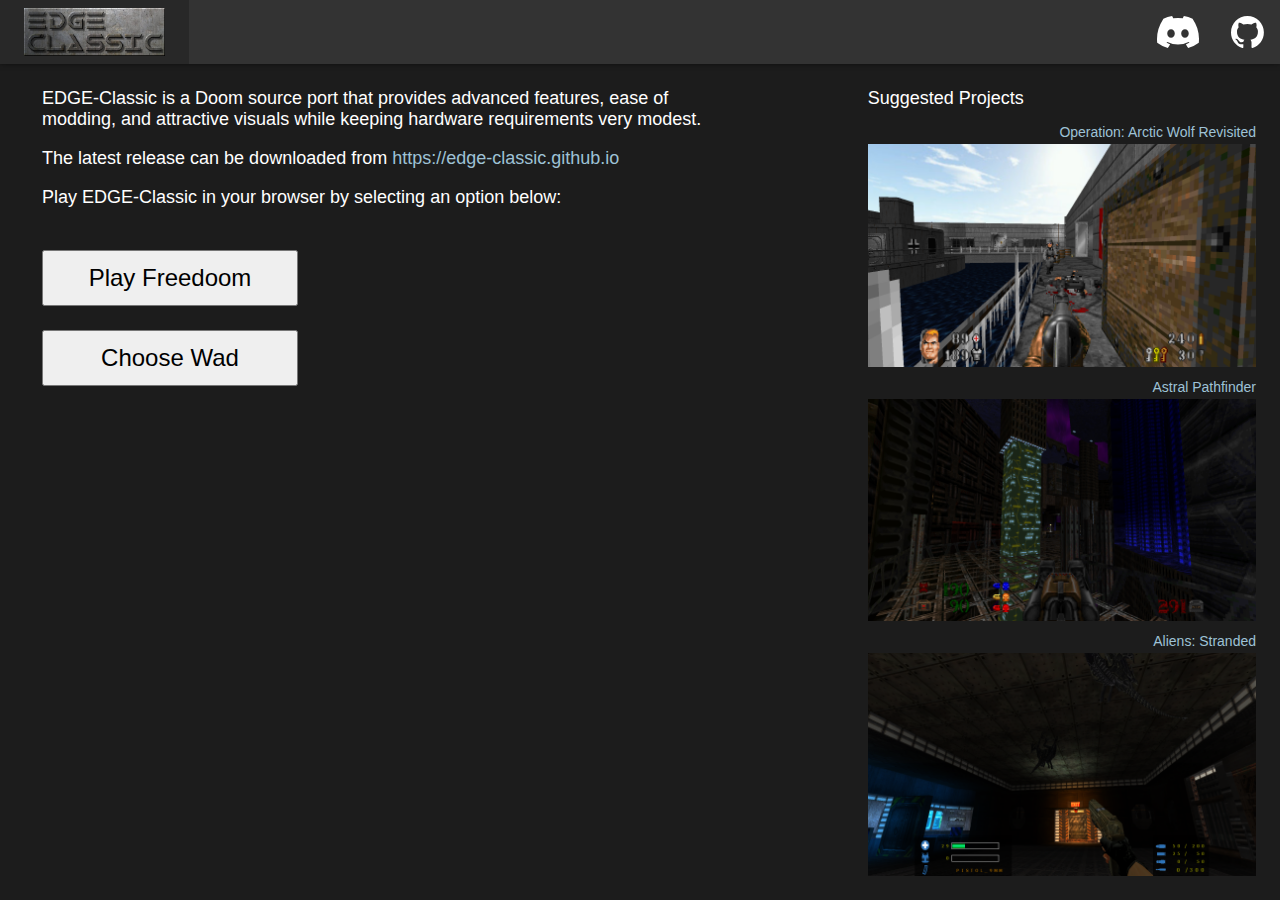
<file: index.html>
<!DOCTYPE html><html lang="en"><head><meta charset="utf-8"><title>EDGE-classic-webplayer</title><meta name="viewport" content="width=device-width,initial-scale=1"><meta name="mobile-web-app-capable" content="yes"><meta name="apple-mobile-web-app-capable" content="yes"><link rel="apple-touch-icon" href="/assets/icons/apple-touch-icon.png"><link rel="manifest" href="/manifest.json"><meta name="theme-color" content="#673ab8"><link rel="shortcut icon" href="/favicon.ico"><style>:root{-webkit-font-smoothing:antialiased;-moz-osx-font-smoothing:grayscale;background:#1c1c1c;color:#fff;font-family:Helvetica Neue,arial,sans-serif;font-weight:400}body,html{display:-ms-flexbox;display:flex;height:100%;min-width:480px;overflow:hidden;width:100%}body{margin:0;padding:0}#app{-ms-flex-align:center;align-items:center;-ms-flex-flow:column;flex-flow:column}#app,main{display:-ms-flexbox;display:flex;height:100%;width:100%}main{max-width:1440px}a,a:active,a:visited{color:#9ec2d6;text-decoration:none}a:hover{color:#00a2ff}.header__OVZyn{-ms-flex-pack:center;background:#333;box-shadow:0 0 5px rgba(0,0,0,.5);display:-ms-flexbox;display:flex;height:64px;justify-content:center;width:100%}.header__OVZyn a.logo__jPF5-{-ms-flex-align:center;align-items:center;display:-ms-flexbox;display:flex;padding:.5rem 1rem}.logo__jPF5- img{font-size:1.5rem;padding:0 .5rem}.logo__jPF5-:hover{background:rgba(0,0,0,.2)}nav{-ms-flex-pack:justify;justify-content:space-between;max-width:1440px;width:100%}nav,nav a{display:-ms-flexbox;display:flex;height:100%}nav a{-ms-flex-align:center;align-items:center}nav a:hover{background:rgba(0,0,0,.2)}nav img{padding:.5rem 1rem}.player__gvvYn,nav img{display:-ms-flexbox;display:flex}.player__gvvYn{width:100%}</style><link href="/bundle.f75ed.css" rel="stylesheet" media="only x" onload="this.media='all'"><noscript><link rel="stylesheet" href="/bundle.f75ed.css"></noscript></head><body><div id="app"><header class="header__OVZyn"><div style="display: flex; width: 100%; max-width: 1440px;"><a href="/" class="logo__jPF5-"><img src="../../assets/eclogo.png" height="48px"></a><nav><div style="display: flex; width: 100%;"></div><div style="display: flex;"><a href="https://discord.gg/jUhEKHGWZm" target="_blank"><img src="../../assets/discord-mark-white.svg" height="32px"></a><a href="https://github.com/edge-classic/EDGE-classic" target="_blank"><img src="../../assets/github-mark-white.svg" height="32px"></a></div></nav></div></header><main><div class="player__gvvYn"><div style="display: flex; width: 100%; padding: 24px; padding-left: 42px;"><div style="display: flex; flex-grow: 1;"><div style="display: flex; width: 80%;"><div style="display: flex; flex-direction: column; justify-content: start;"><div style="display: flex;"><div style="font-size: 18px; font-weight: normal; padding-bottom: 24px;">EDGE-Classic is a Doom source port that provides advanced features, ease of modding, and attractive visuals while keeping hardware requirements very modest.<p>The latest release can be downloaded from <a href="https://edge-classic.github.io/index.html" target="_blank">https://edge-classic.github.io</a></p><p>Play EDGE-Classic in your browser by selecting an option below:</p></div></div><div style="display: flex; align-items: center;"><button style="font-size:24px;width:256px;padding:12px">Play Freedoom</button></div><div style="padding-top: 24px;"></div><div style="display: flex; align-items: center;"><button style="font-size:24px;width:256px;padding:12px">Choose Wad</button></div></div><input id="getWadFile" style="display:none" type="file"></div></div><div style="display: flex; flex-grow: 1; width: 50%; flex-direction: column;"><div style="display: flex; flex: 0 0 24px; position: relative;"><div style="position: absolute; font-size: 18px; font-weight: 400; white-space: pre;">Suggested Projects</div></div><div style="display: flex; flex-shrink: 0; flex-grow: 1; flex-direction: column; justify-content: start;"><a href="https://www.moddb.com/mods/edge-classic-add-ons/downloads/arctic-wolf-revisited" target="_blank" style="display:flex;flex:1;flex-direction:column;height:100%;align-items:flex-end;"><div style="display: flex; flex: 0;"><div style="padding-top: 12px; padding-bottom: 4px; font-size: 14px; white-space: pre; font-weight: normal;">Operation: Arctic Wolf Revisited</div></div><div style="display: flex; position: relative; flex-grow: 1; width: 100%;"><img style="width:100%;height:100%; object-fit:cover;position:absolute;top:0;left:0" src="../../assets/images/articwolf.png"></div></a><a href="https://www.moddb.com/mods/edge-classic-add-ons/downloads/astral-pathfinder1" target="_blank" style="display:flex;flex:1;flex-direction:column;height:100%;align-items:flex-end;"><div style="display: flex; flex: 0;"><div style="padding-top: 12px; padding-bottom: 4px; font-size: 14px; white-space: pre; font-weight: normal;">Astral Pathfinder</div></div><div style="display: flex; position: relative; flex-grow: 1; width: 100%;"><img style="width:100%;height:100%; object-fit:cover;position:absolute;top:0;left:0" src="../../assets/images/astralpathfinder.png"></div></a><a href="https://www.moddb.com/mods/edge-classic-add-ons/downloads/aliens-stranded" target="_blank" style="display:flex;flex:1;flex-direction:column;height:100%;align-items:flex-end;"><div style="display: flex; flex: 0;"><div style="padding-top: 12px; padding-bottom: 4px; font-size: 14px; white-space: pre; font-weight: normal;">Aliens: Stranded</div></div><div style="display: flex; position: relative; flex-grow: 1; width: 100%;"><img style="width:100%;height:100%; object-fit:cover;position:absolute;top:0;left:0" src="../../assets/images/aliensstranded.png"></div></a></div></div></div></div></main></div><script type="__PREACT_CLI_DATA__">%7B%22preRenderData%22:%7B%22url%22:%22/%22%7D%7D</script><script crossorigin="anonymous" src="/bundle.5cfa1.esm.js" type="module"></script><script nomodule="" src="/polyfills.b3071.js"></script><script nomodule="" defer="defer" src="/bundle.15a2d.js"></script></body></html>
</file>
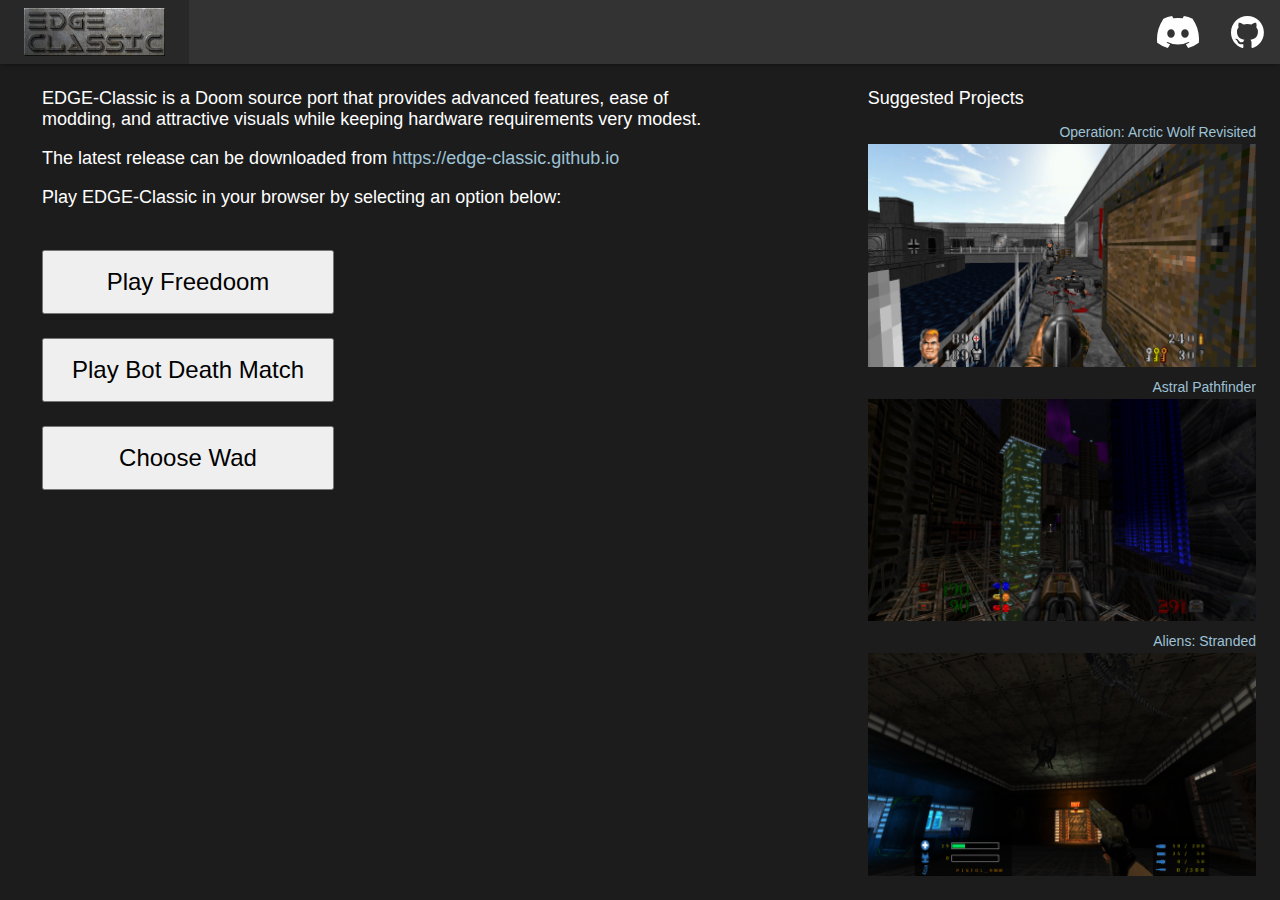
<file: play-edge-classic/index.html>
<!DOCTYPE html><html lang="en"><head><meta charset="utf-8"><title>EDGE-classic-webplayer</title><meta name="viewport" content="width=device-width,initial-scale=1"><meta name="mobile-web-app-capable" content="yes"><meta name="apple-mobile-web-app-capable" content="yes"><link rel="apple-touch-icon" href="./assets/icons/apple-touch-icon.png"><link rel="manifest" href="./manifest.json"><meta name="theme-color" content="#673ab8"><link rel="shortcut icon" href="./favicon.ico"><style>:root{-webkit-font-smoothing:antialiased;-moz-osx-font-smoothing:grayscale;background:#1c1c1c;color:#fff;font-family:Helvetica Neue,arial,sans-serif;font-weight:400}body,html{display:-ms-flexbox;display:flex;height:100%;min-width:480px;overflow:hidden;width:100%}body{margin:0;padding:0}#app{-ms-flex-align:center;align-items:center;-ms-flex-flow:column;flex-flow:column}#app,main{display:-ms-flexbox;display:flex;height:100%;width:100%}a,a:active,a:visited{color:#9ec2d6;text-decoration:none}a:hover{color:#00a2ff}.header__OVZyn{-ms-flex-pack:center;-ms-flex-preferred-size:64px;background:#333;box-shadow:0 0 5px rgba(0,0,0,.5);display:-ms-flexbox;display:flex;flex-basis:64px;justify-content:center;width:100%}.header__OVZyn a.logo__jPF5-{-ms-flex-align:center;align-items:center;display:-ms-flexbox;display:flex;padding:.5rem 1rem}.logo__jPF5- img{font-size:1.5rem;padding:0 .5rem}.logo__jPF5-:hover{background:rgba(0,0,0,.2)}nav{-ms-flex-pack:justify;justify-content:space-between;max-width:1440px;width:100%}nav,nav a{display:-ms-flexbox;display:flex}nav a{-ms-flex-align:center;align-items:center}nav a:hover{background:rgba(0,0,0,.2)}nav img{display:-ms-flexbox;display:flex;padding:.5rem 1rem}</style><link href="./bundle.4f938.css" rel="stylesheet" media="only x" onload="this.media='all'"><noscript><link rel="stylesheet" href="./bundle.4f938.css"></noscript></head><body><div id="app"><header class="header__OVZyn"><div style="display: flex; width: 100%; max-width: 1440px;"><div style="display: flex;"><a href="./" class="logo__jPF5-"><img src="./assets/eclogo.png" height="48px"></a></div><nav><div style="display: flex; width: 100%;"></div><div style="display: flex;"><div style="display: flex;"><a href="https://discord.gg/jUhEKHGWZm" target="_blank"><img src="./assets/discord-mark-white.svg" height="32px"></a></div><div style="display: flex;"><a href="https://github.com/edge-classic/EDGE-classic" target="_blank"><img src="./assets/github-mark-white.svg" height="32px"></a></div></div></nav></div></header><main><div style="display: flex; width: 100%; justify-content: center;"><div style="display: flex; width: 100%; max-width: 1440px; padding: 24px; padding-left: 42px;"><div style="display: flex; flex-grow: 1;"><div style="display: flex; width: 80%;"><div style="display: flex; flex-direction: column; justify-content: start;"><div style="display: flex;"><div style="font-size: 18px; font-weight: normal; padding-bottom: 24px;">EDGE-Classic is a Doom source port that provides advanced features, ease of modding, and attractive visuals while keeping hardware requirements very modest.<p>The latest release can be downloaded from <a href="https://edge-classic.github.io/index.html" target="_blank">https://edge-classic.github.io</a></p><p>Play EDGE-Classic in your browser by selecting an option below:</p></div></div><div style="display: flex; align-items: center;"><button style="font-size:24px;width:292px;height:64px;padding:12px">Play Freedoom</button></div><div style="padding-top: 24px;"></div><div style="display: flex; align-items: center;"><button style="font-size:24px;width:292px;height:64px;padding:12px">Play Bot Death Match</button></div><div style="padding-top: 24px;"></div><div style="display: flex; align-items: center;"><button style="font-size:24px;width:292px;height:64px;padding:12px">Choose Wad</button></div></div><input id="getWadFile" style="display:none" type="file"></div></div><div style="display: flex; flex-grow: 1; width: 50%; flex-direction: column;"><div style="display: flex; flex: 0 0 24px; position: relative;"><div style="position: absolute; font-size: 18px; font-weight: 400; white-space: pre;">Suggested Projects</div></div><div style="display: flex; flex-shrink: 0; flex-grow: 1; flex-direction: column;"><a href="https://www.moddb.com/mods/edge-classic-add-ons/downloads/arctic-wolf-revisited" target="_blank" style="display:flex;flex:1;flex-direction:column;height:100%;align-items:flex-end"><div style="display: flex; flex: 0;"><div style="padding-top: 12px; padding-bottom: 4px; font-size: 14px; white-space: pre; font-weight: normal;">Operation: Arctic Wolf Revisited</div></div><div style="display: flex; position: relative; flex-grow: 1; width: 100%;"><img style="width:100%;height:100%;object-fit:cover;position:absolute" src="./assets/images/articwolf.png"></div></a><a href="https://www.moddb.com/mods/edge-classic-add-ons/downloads/astral-pathfinder1" target="_blank" style="display:flex;flex:1;flex-direction:column;height:100%;align-items:flex-end"><div style="display: flex; flex: 0;"><div style="padding-top: 12px; padding-bottom: 4px; font-size: 14px; white-space: pre; font-weight: normal;">Astral Pathfinder</div></div><div style="display: flex; position: relative; flex-grow: 1; width: 100%;"><img style="width:100%;height:100%;object-fit:cover;position:absolute" src="./assets/images/astralpathfinder.png"></div></a><a href="https://www.moddb.com/mods/edge-classic-add-ons/downloads/aliens-stranded" target="_blank" style="display:flex;flex:1;flex-direction:column;height:100%;align-items:flex-end"><div style="display: flex; flex: 0;"><div style="padding-top: 12px; padding-bottom: 4px; font-size: 14px; white-space: pre; font-weight: normal;">Aliens: Stranded</div></div><div style="display: flex; position: relative; flex-grow: 1; width: 100%;"><img style="width:100%;height:100%;object-fit:cover;position:absolute" src="./assets/images/aliensstranded.png"></div></a></div></div></div></div></main></div><script type="__PREACT_CLI_DATA__">%7B%22preRenderData%22:%7B%22url%22:%22/%22%7D%7D</script><script crossorigin="anonymous" src="./bundle.1a5c7.esm.js" type="module"></script><script nomodule="" src="./polyfills.e3fb0.js"></script><script nomodule="" defer="defer" src="./bundle.99b19.js"></script></body></html>
</file>
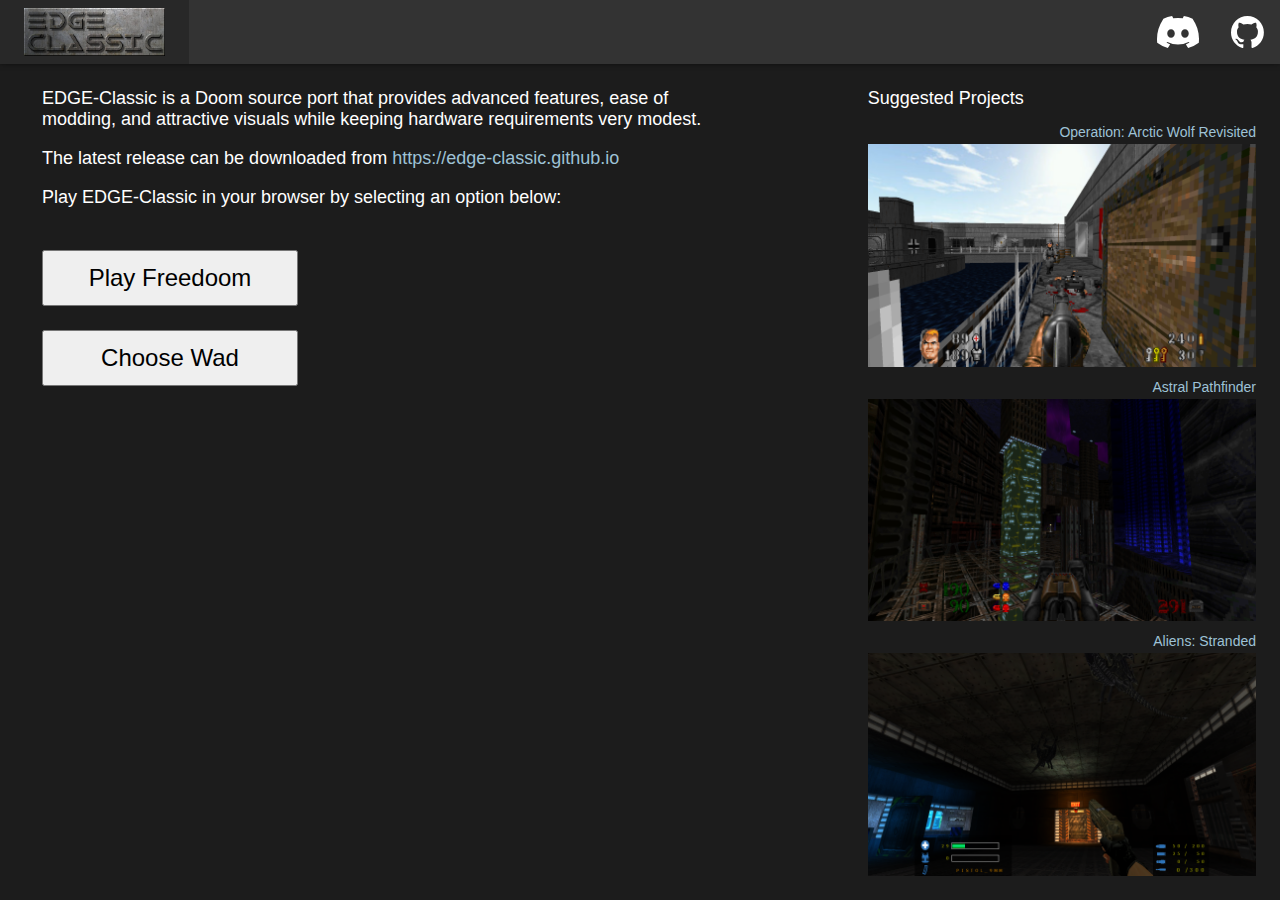
<file: 200.html>
<!DOCTYPE html><html lang="en"><head><meta charset="utf-8"><title>EDGE-classic-webplayer</title><meta name="viewport" content="width=device-width,initial-scale=1"><meta name="mobile-web-app-capable" content="yes"><meta name="apple-mobile-web-app-capable" content="yes"><link rel="apple-touch-icon" href="/assets/icons/apple-touch-icon.png"><link rel="manifest" href="/manifest.json"><meta name="theme-color" content="#673ab8"><link rel="shortcut icon" href="/favicon.ico"><style>:root{-webkit-font-smoothing:antialiased;-moz-osx-font-smoothing:grayscale;background:#1c1c1c;color:#fff;font-family:Helvetica Neue,arial,sans-serif;font-weight:400}body,html{display:-ms-flexbox;display:flex;height:100%;min-width:480px;overflow:hidden;width:100%}body{margin:0;padding:0}</style><link href="/bundle.f75ed.css" rel="stylesheet" media="only x" onload="this.media='all'"><noscript><link rel="stylesheet" href="/bundle.f75ed.css"></noscript></head><body><script type="__PREACT_CLI_DATA__">%7B%22preRenderData%22:%7B%22url%22:%22/200.html%22%7D%7D</script><script crossorigin="anonymous" src="/bundle.5cfa1.esm.js" type="module"></script><script nomodule="" src="/polyfills.b3071.js"></script><script nomodule="" defer="defer" src="/bundle.15a2d.js"></script></body></html>
</file>
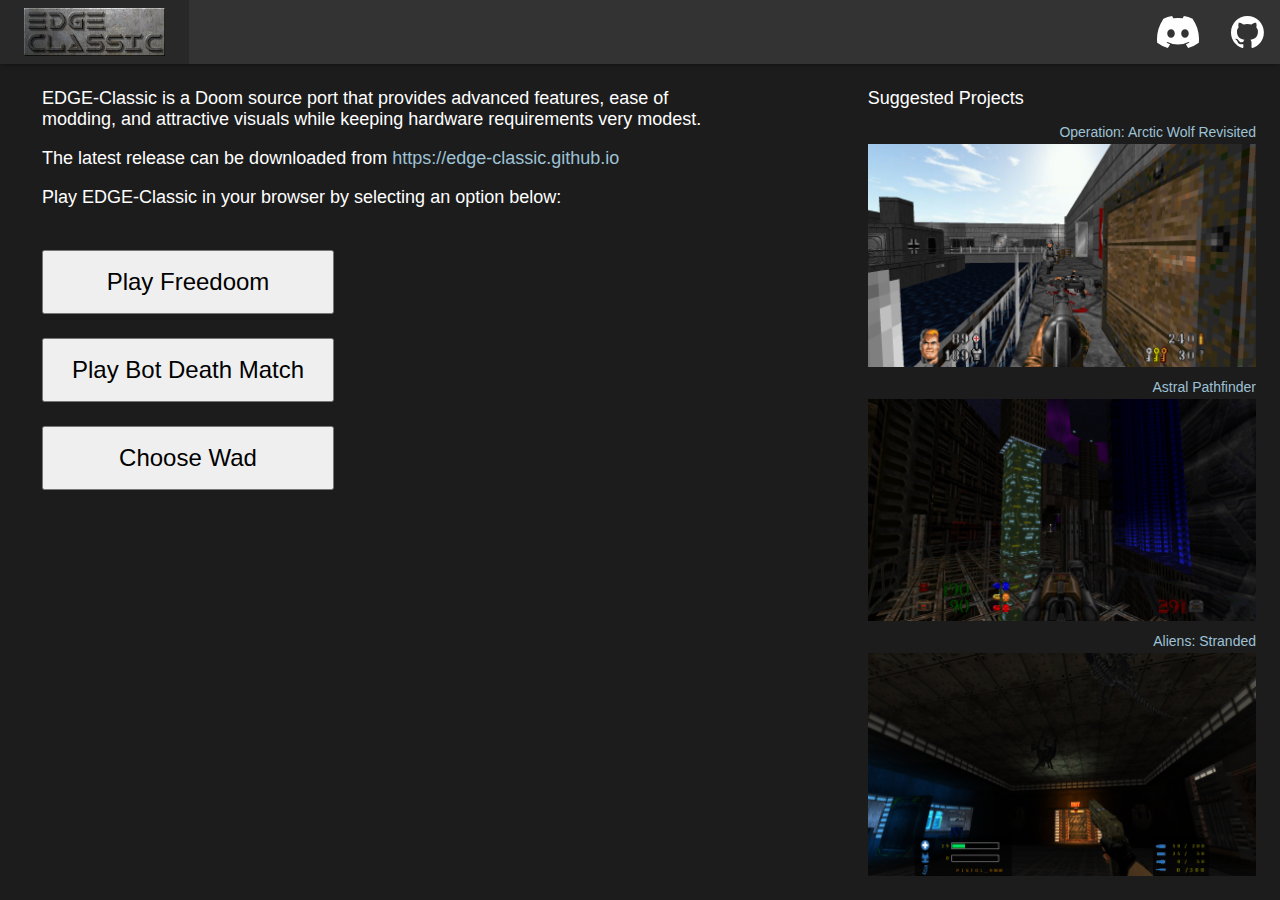
<file: play-edge-classic/200.html>
<!DOCTYPE html><html lang="en"><head><meta charset="utf-8"><title>EDGE-classic-webplayer</title><meta name="viewport" content="width=device-width,initial-scale=1"><meta name="mobile-web-app-capable" content="yes"><meta name="apple-mobile-web-app-capable" content="yes"><link rel="apple-touch-icon" href="./assets/icons/apple-touch-icon.png"><link rel="manifest" href="./manifest.json"><meta name="theme-color" content="#673ab8"><link rel="shortcut icon" href="./favicon.ico"><style>:root{-webkit-font-smoothing:antialiased;-moz-osx-font-smoothing:grayscale;background:#1c1c1c;color:#fff;font-family:Helvetica Neue,arial,sans-serif;font-weight:400}body,html{display:-ms-flexbox;display:flex;height:100%;min-width:480px;overflow:hidden;width:100%}body{margin:0;padding:0}</style><link href="./bundle.4f938.css" rel="stylesheet" media="only x" onload="this.media='all'"><noscript><link rel="stylesheet" href="./bundle.4f938.css"></noscript></head><body><script type="__PREACT_CLI_DATA__">%7B%22preRenderData%22:%7B%22url%22:%22/200.html%22%7D%7D</script><script crossorigin="anonymous" src="./bundle.1a5c7.esm.js" type="module"></script><script nomodule="" src="./polyfills.e3fb0.js"></script><script nomodule="" defer="defer" src="./bundle.99b19.js"></script></body></html>
</file>
<file: bundle.f75ed.css>
:root{-webkit-font-smoothing:antialiased;-moz-osx-font-smoothing:grayscale;background:#1c1c1c;color:#fff;font-family:Helvetica Neue,arial,sans-serif;font-weight:400}body,html{display:-ms-flexbox;display:flex;height:100%;min-width:480px;overflow:hidden;width:100%}body{margin:0;padding:0}#app{-ms-flex-align:center;align-items:center;-ms-flex-flow:column;flex-flow:column}#app,main{display:-ms-flexbox;display:flex;height:100%;width:100%}main{max-width:1440px}a,a:active,a:visited{color:#9ec2d6;text-decoration:none}a:hover{color:#00a2ff}.header__OVZyn{-ms-flex-pack:center;background:#333;box-shadow:0 0 5px rgba(0,0,0,.5);display:-ms-flexbox;display:flex;height:64px;justify-content:center;width:100%}.header__OVZyn a.logo__jPF5-{-ms-flex-align:center;align-items:center;display:-ms-flexbox;display:flex;padding:.5rem 1rem}.logo__jPF5- img{font-size:1.5rem;padding:0 .5rem}.logo__jPF5-:hover{background:rgba(0,0,0,.2)}nav{-ms-flex-pack:justify;justify-content:space-between;max-width:1440px;width:100%}nav,nav a{display:-ms-flexbox;display:flex;height:100%}nav a{-ms-flex-align:center;align-items:center}nav a:hover{background:rgba(0,0,0,.2)}nav img{display:-ms-flexbox;display:flex;padding:.5rem 1rem}.edgeclassic__HRVSZ,.player__gvvYn,canvas{display:-ms-flexbox;display:flex;width:100%}canvas{aspect-ratio:16/9}.loading__O14bA{-webkit-box-reflect:below -20px linear-gradient(transparent,rgba(0,0,0,.2));font-size:60px;position:absolute}.loading__O14bA span{-webkit-animation:loading__O14bA 1s infinite;animation:loading__O14bA 1s infinite;-webkit-animation-delay:calc(.1s*var(--i));animation-delay:calc(.1s*var(--i));color:#fff;display:inline-block;position:relative;text-transform:uppercase}@-webkit-keyframes loading__O14bA{0%,40%,to{-webkit-transform:translateY(0);transform:translateY(0)}20%{-webkit-transform:translateY(-20px);transform:translateY(-20px)}}@keyframes loading__O14bA{0%,40%,to{-webkit-transform:translateY(0);transform:translateY(0)}20%{-webkit-transform:translateY(-20px);transform:translateY(-20px)}}
</file>
<file: play-edge-classic/bundle.4f938.css>
:root{-webkit-font-smoothing:antialiased;-moz-osx-font-smoothing:grayscale;background:#1c1c1c;color:#fff;font-family:Helvetica Neue,arial,sans-serif;font-weight:400}body,html{display:-ms-flexbox;display:flex;height:100%;min-width:480px;overflow:hidden;width:100%}body{margin:0;padding:0}#app{-ms-flex-align:center;align-items:center;-ms-flex-flow:column;flex-flow:column}#app,main{display:-ms-flexbox;display:flex;height:100%;width:100%}a,a:active,a:visited{color:#9ec2d6;text-decoration:none}a:hover{color:#00a2ff}.header__OVZyn{-ms-flex-pack:center;-ms-flex-preferred-size:64px;background:#333;box-shadow:0 0 5px rgba(0,0,0,.5);display:-ms-flexbox;display:flex;flex-basis:64px;justify-content:center;width:100%}.header__OVZyn a.logo__jPF5-{-ms-flex-align:center;align-items:center;display:-ms-flexbox;display:flex;padding:.5rem 1rem}.logo__jPF5- img{font-size:1.5rem;padding:0 .5rem}.logo__jPF5-:hover{background:rgba(0,0,0,.2)}nav{-ms-flex-pack:justify;justify-content:space-between;max-width:1440px;width:100%}nav,nav a{display:-ms-flexbox;display:flex}nav a{-ms-flex-align:center;align-items:center}nav a:hover{background:rgba(0,0,0,.2)}nav img{display:-ms-flexbox;display:flex;padding:.5rem 1rem}.loading__O14bA{-webkit-box-reflect:below -20px linear-gradient(transparent,rgba(0,0,0,.2));font-size:60px;position:absolute}.loading__O14bA span{-webkit-animation:loading__O14bA 1s infinite;animation:loading__O14bA 1s infinite;-webkit-animation-delay:calc(.1s*var(--i));animation-delay:calc(.1s*var(--i));color:#fff;display:inline-block;position:relative;text-transform:uppercase}@-webkit-keyframes loading__O14bA{0%,40%,to{-webkit-transform:translateY(0);transform:translateY(0)}20%{-webkit-transform:translateY(-20px);transform:translateY(-20px)}}@keyframes loading__O14bA{0%,40%,to{-webkit-transform:translateY(0);transform:translateY(0)}20%{-webkit-transform:translateY(-20px);transform:translateY(-20px)}}
</file>
